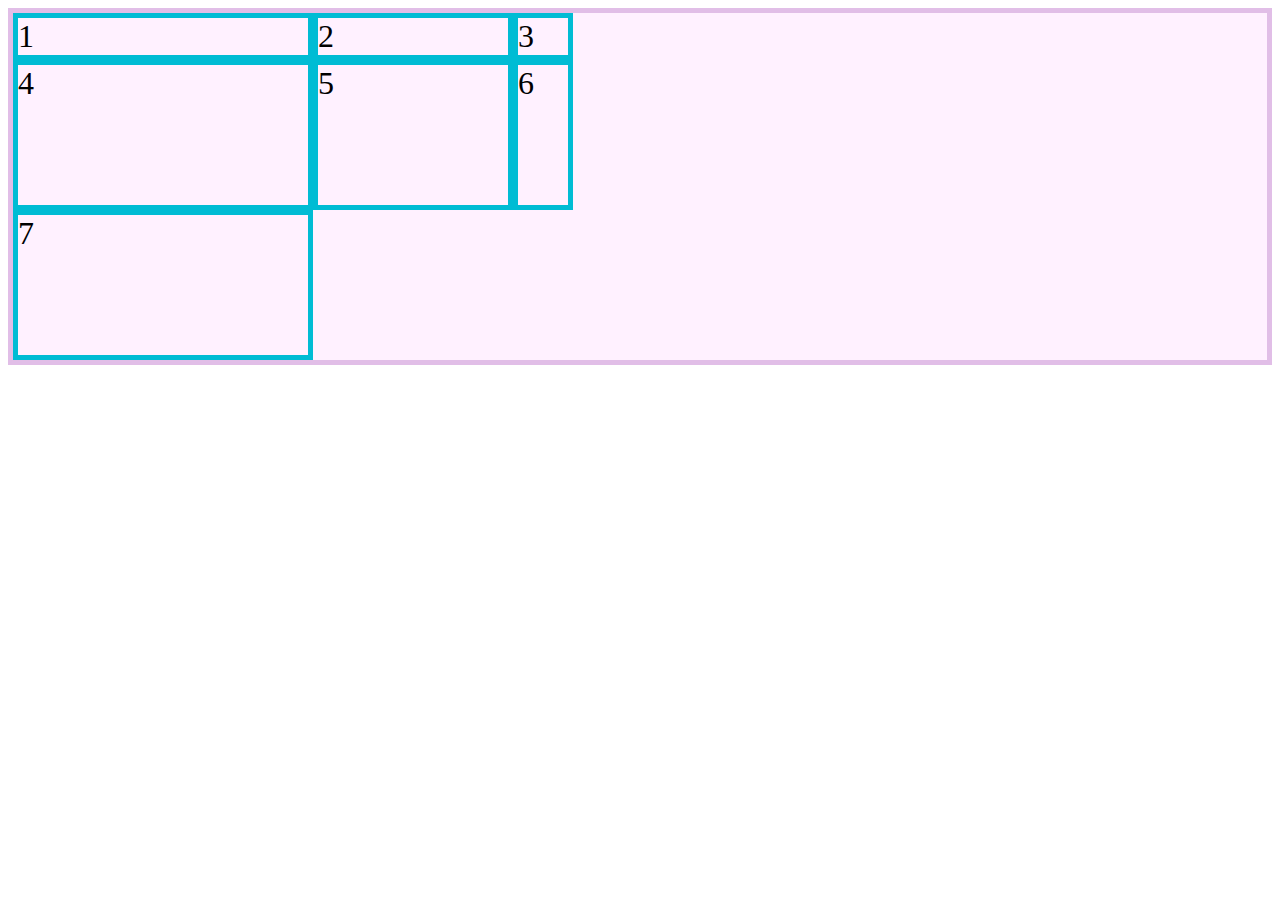
<file: Funciones_especiales/index.html>
<!DOCTYPE html>
<html lang="en">

<head>
    <meta charset="UTF-8">
    <meta http-equiv="X-UA-Compatible" content="IE=edge">
    <meta name="viewport" content="width=device-width, initial-scale=1.0">
    <link rel="stylesheet" href="styles.css">
    <title>Document</title>
</head>

<body>
    <div class="container">
        <div class="item item-1">1</div>
        <div class="item item-2">2</div>
        <div class="item item-3">3</div>
        <div class="item item-4">4</div>
        <div class="item item-5">5</div>
        <div class="item item-6">6</div>
        <div class="item item-7">7</div>
    </div>
</body>

</html>
</file>
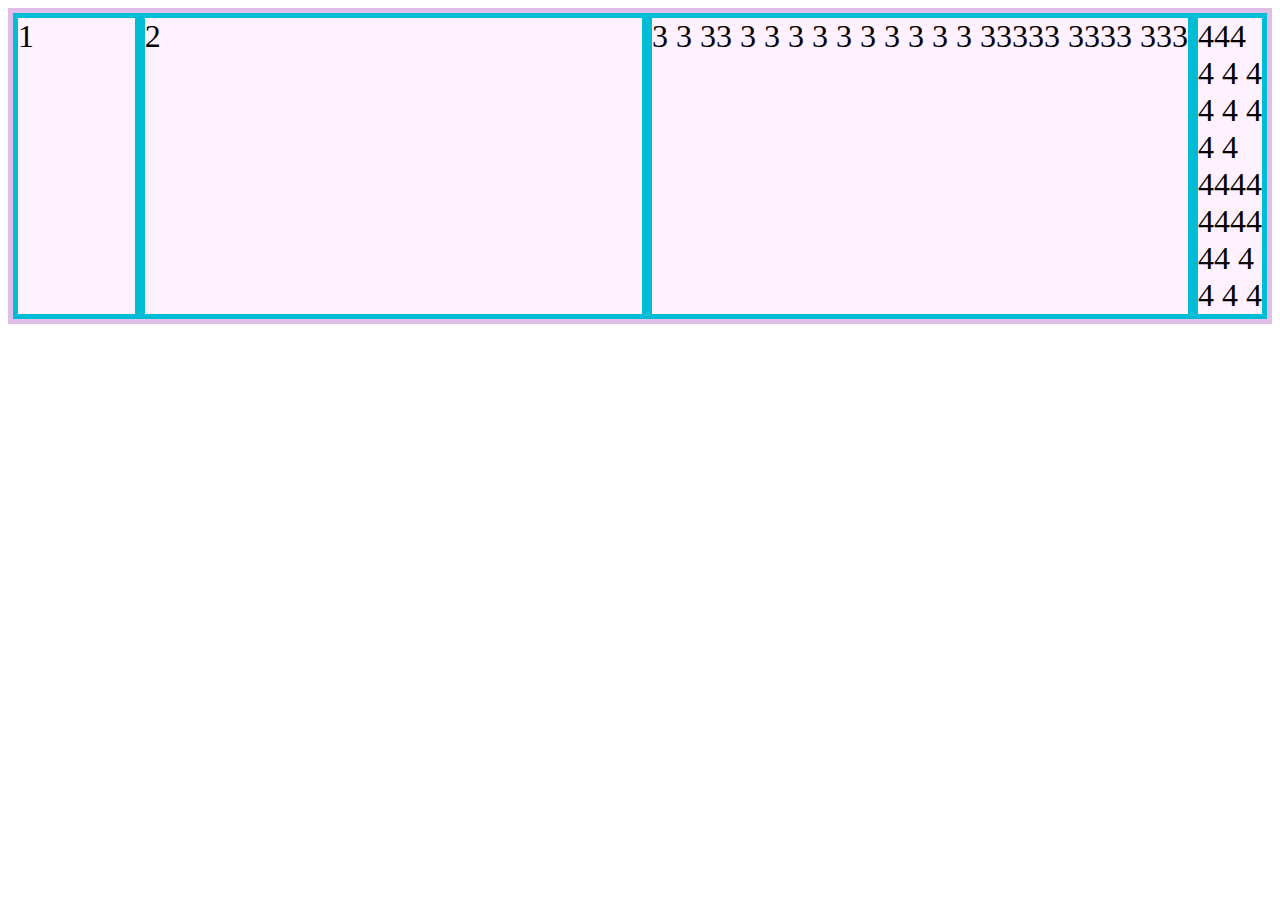
<file: Keywords_especiales/index.html>
<!DOCTYPE html>
<html>

<head>
    <link rel="stylesheet" href="styles.css">
</head>

<body>
    <div class="contenedor">
        <div class="item item-1">1</div>
        <div class="item item-2">2</div>
        <div class="item item-3">3 3 33 3 3 3 3 3 3 3 3 3 3 33333 3333 333</div>
        <div class="item item-4">444 4 4 4 4 4 4 4 4 4444 4444 44 4 4 4 4</div>
    </div>
</body>

</html>
</file>
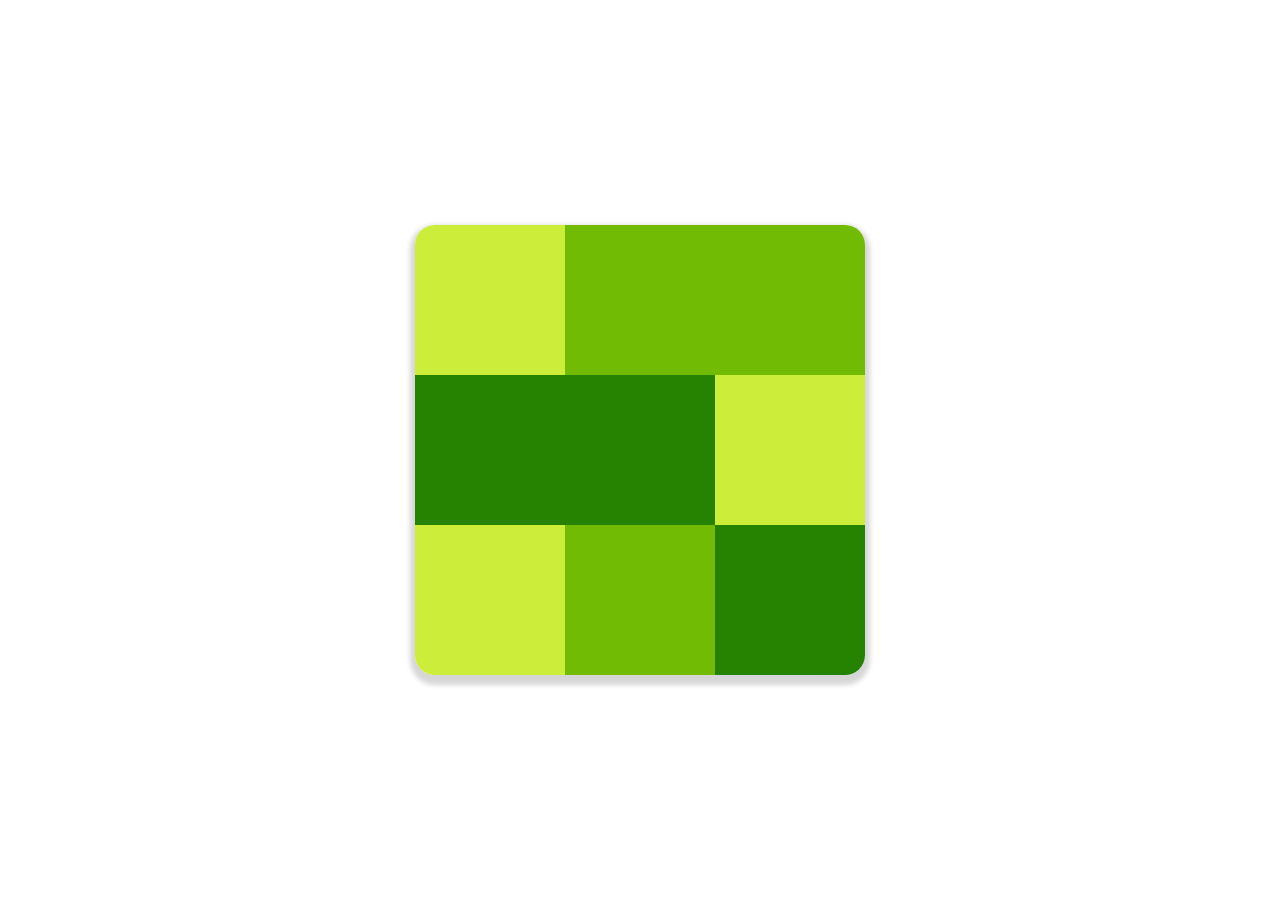
<file: Propiedades_de_ubicacion/index.html>
<!DOCTYPE html>
<html lang="en">

<head>
    <meta charset="UTF-8">
    <meta http-equiv="X-UA-Compatible" content="IE=edge">
    <meta name="viewport" content="width=device-width, initial-scale=1.0">
    <link rel="stylesheet" href="../Propiedades_de_ubicacion/styles.css">
    <title>Document</title>
</head>

<body>
    <div class="container">
        <div class="item item-1"></div>
        <div class="item item-2"></div>
        <div class="item item-3"></div>
        <div class="item item-4"></div>
        <div class="item item-5"></div>
        <div class="item item-6"></div>
        <div class="item item-7"></div>
    </div>

</body>

</html>
</file>
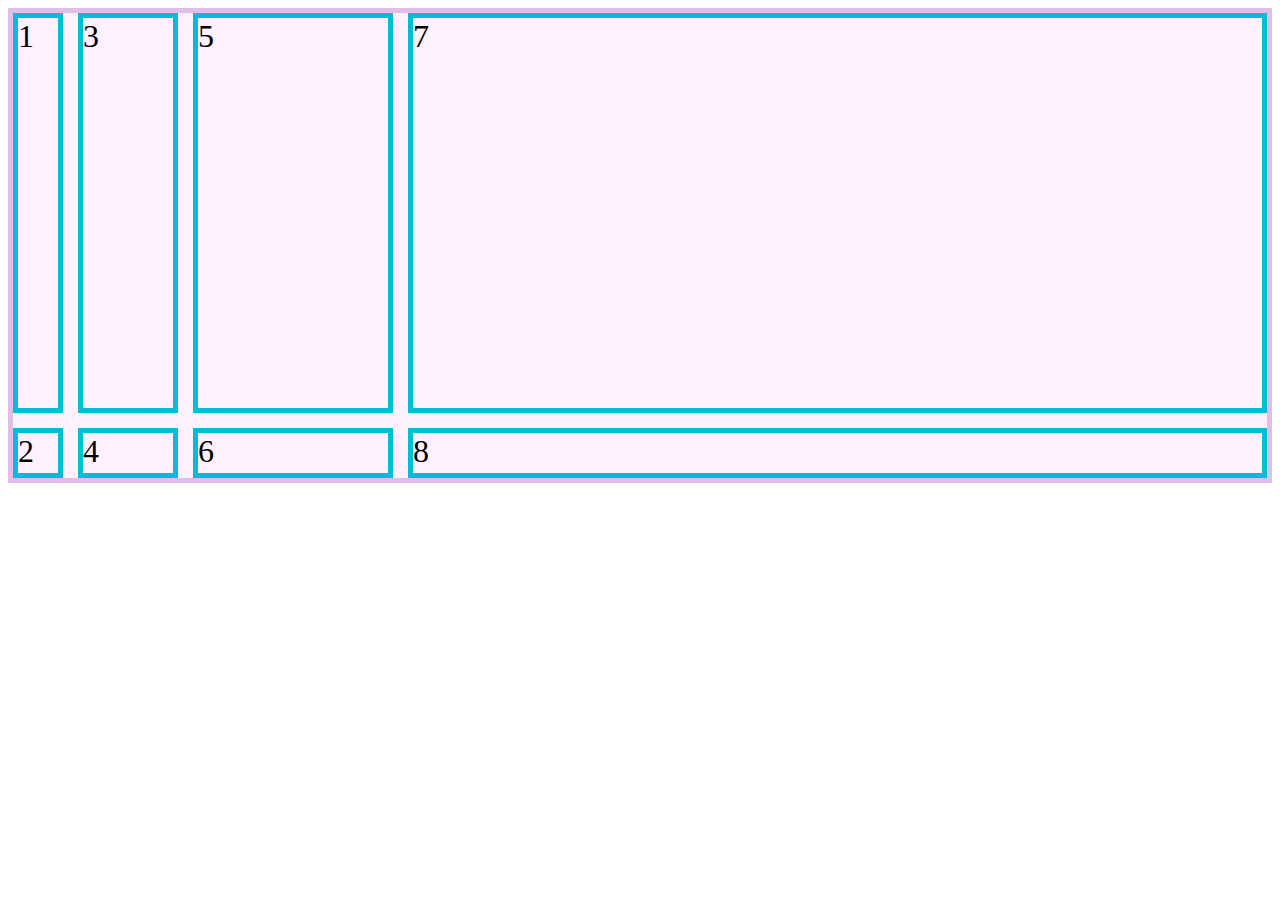
<file: Propiedades_del_contenedor/index.html>
<!DOCTYPE html>
<html lang="en">

<head>
    <meta charset="UTF-8">
    <meta http-equiv="X-UA-Compatible" content="IE=edge">
    <meta name="viewport" content="width=device-width, initial-scale=1.0">
    <link rel="stylesheet" href="styles.css">
    <title>Document</title>
</head>

<body>
    <div class="contenedor">
        <div class="item">1</div>
        <div class="item">2</div>
        <div class="item">3</div>
        <div class="item">4</div>
        <div class="item">5</div>
        <div class="item">6</div>
        <div class="item">7</div>
        <div class="item">8</div>
    </div>

</body>

</html>
</file>
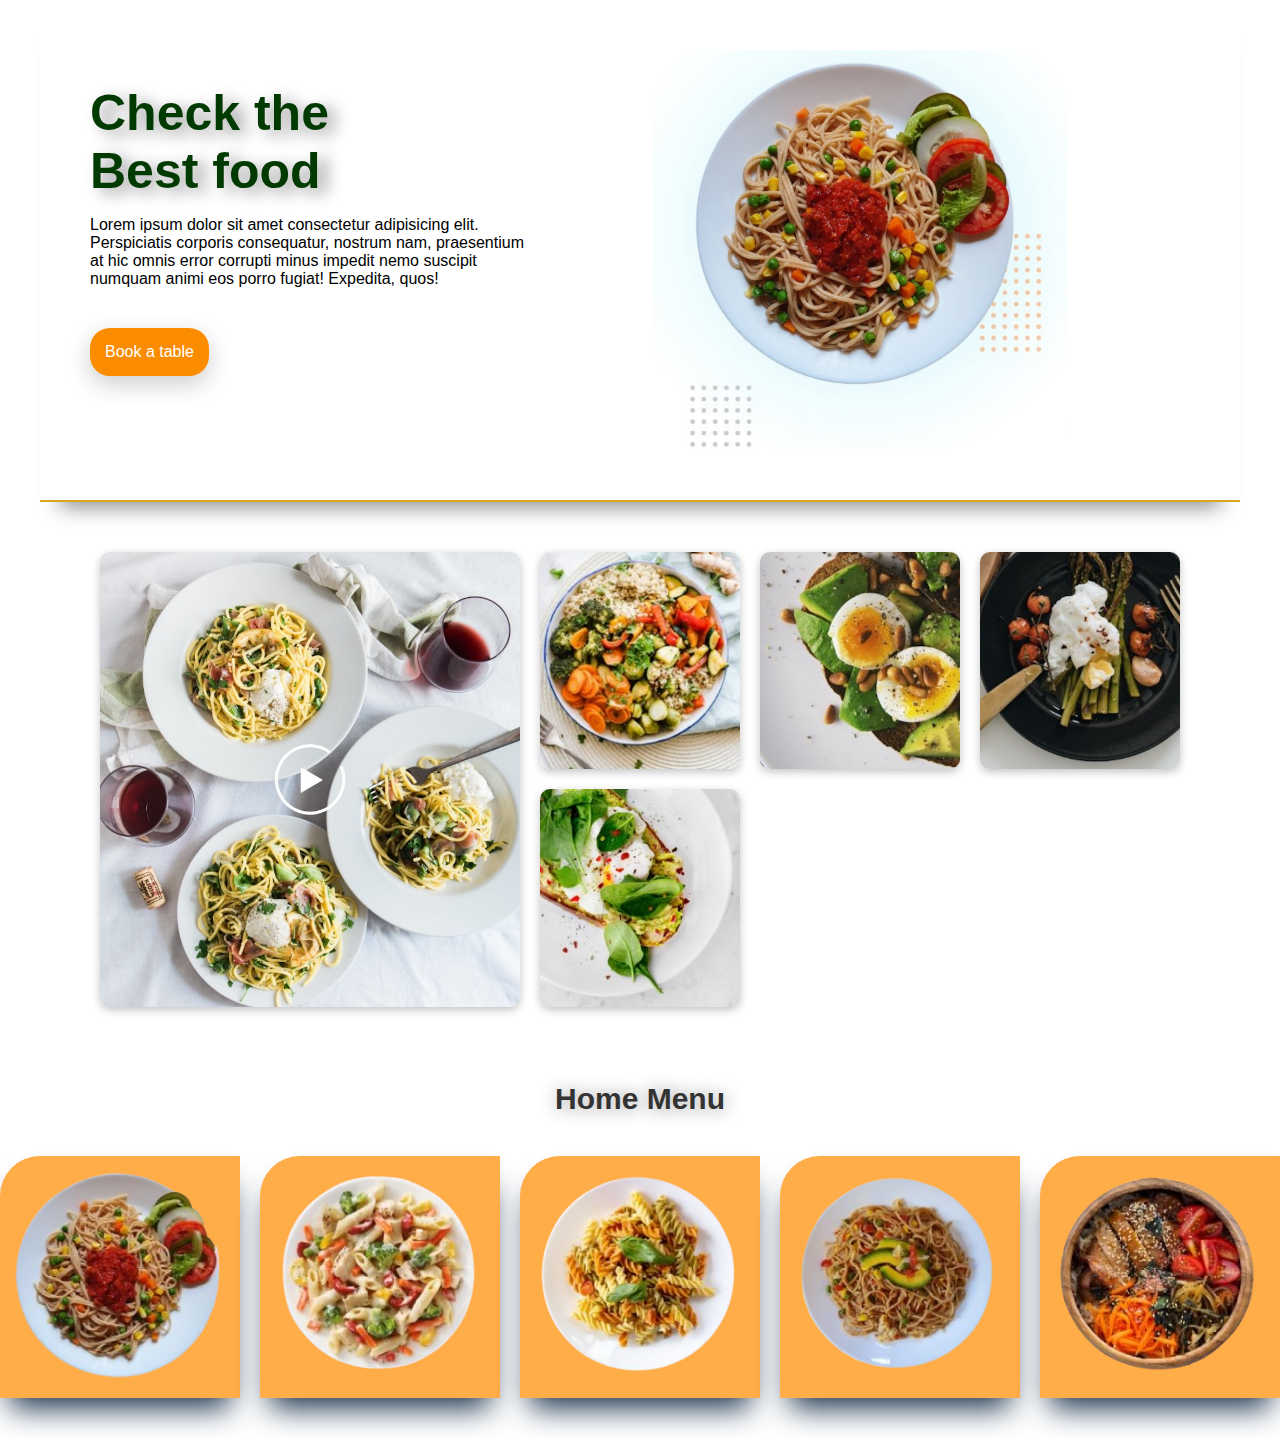
<file: Proyecto/index.html>
<!DOCTYPE html>
<html lang="en">

<head>
    <meta charset="UTF-8">
    <meta http-equiv="X-UA-Compatible" content="IE=edge">
    <meta name="viewport" content="width=device-width, initial-scale=1.0">
    <link rel="stylesheet" href="styles.css">
    <title>Proyecto</title>
</head>

<body>

    <main>
        <section class="hero">
            <div class="info">
                <h1>Check the <br>Best food</h1>
                <p>Lorem ipsum dolor sit amet consectetur adipisicing elit. Perspiciatis corporis consequatur, nostrum nam, praesentium at hic omnis error corrupti minus impedit nemo suscipit numquam animi eos porro fugiat! Expedita, quos!</p>
                <button>Book a table</button>
            </div>
            <img src="img/hero.png" alt="plate of food (pasta)" class="img-hero">

        </section>
    </main>

    <section class="dishes">
        <img src="img/video.png" alt="una mesa con platos" class="dishes-item dishes-item-big">
        <img src="img/dish1.png" alt="bowl de vegetales" class="dishes-item">
        <img src="img/dish2.png" alt="bowl de vegetales" class="dishes-item">
        <img src="img/dish3.png" alt="bowl de vegetales" class="dishes-item">
        <img src="img/dish4.png" alt="bowl de vegetales" class="dishes-item">
    </section>

    <section class="menu">
        <h2 class="menu-title">Home Menu</h2>
        <div class="menu-grid">
            <div class="menu-grid-item">
                <img src="./img/plate1.png" alt="Plate of pasta with salad">
            </div>
            <div class="menu-grid-item">
                <img src="./img/plate2.png" alt="Plate of pasta with salad">
            </div>
            <div class="menu-grid-item">
                <img src="./img/plate3.png" alt="Plate of pasta with salad">
            </div>
            <div class="menu-grid-item">
                <img src="./img/plate4.png" alt="Plate of pasta with salad">
            </div>
            <div class="menu-grid-item">
                <img src="./img/plate5.png" alt="Plate of pasta with salad">
            </div>
        </div>
    </section>

</body>

</html>
</file>
<file: Funciones_especiales/styles.css>
.container {
    border: 5px solid #e1bee7;
    background-color: #fff1ff;
    display: grid;
    grid-template-columns: minmax(30px, 300px) 200px 60px;
    grid-template-rows: auto repeat(2, 150px);
}

.item {
    border: 5px solid #00bcd4;
    font-size: 2rem;
}
</file>
<file: Keywords_especiales/styles.css>
.contenedor {
    border: 5px solid #e1bee7;
    background-color: #fff1ff;
    display: grid;
    grid-template-columns: 1fr 4fr max-content min-content;
}

.item {
    border: 5px solid #00bcd4;
    font-size: 2rem;
}
</file>
<file: Propiedades_de_ubicacion/styles.css>
* {
    box-sizing: border-box;
    margin: 0;
    padding: 0;
}

body {
    width: 100vw;
    height: 100vh;
    display: grid;
    place-content: center;
}

.container {
    display: grid;
    grid-template-columns: repeat(3, 150px);
    grid-template-rows: repeat(3, 150px);
    border-radius: 20px;
    box-shadow: 0px 5px 5px 5px rgba(0, 0, 0, 0.16);
}

.item.item-1 {
    background-color: #ccee3a;
    grid-column: 1 / 2;
    border-radius: 20px 0 0 0;
}

.item.item-2 {
    background-color: #71bb05;
    grid-area: 1 / 2 / 2 / 4;
    border-radius: 0 20px 0 0;
}

.item.item-3 {
    background-color: #268201;
    grid-area: 2 / 1 / 3 / 3;
}

.item.item-4,
.item.item-5 {
    background-color: #ccee3a;
}

.item.item-5 {
    border-radius: 0 0 0 20px;
}

.item.item-6 {
    background: #71bb05;
    ;
}

.item.item-7 {
    background-color: #268201;
    border-radius: 0 0 20px 0;
}
</file>
<file: Propiedades_del_contenedor/styles.css>
.contenedor {
        border: 5px solid #e1bee7;
        background-color: #fff1ff;
        display: grid;
        grid-template-columns: [perro dog] 50px [gato] 100px [raton] 200px;
        /* grid-template-columns LE DECIMOS LA CANTIDAD DE COLUMNAS QUE VA A TENER Y TAMANIO*/
        grid-template-rows: 400px 50px;
        grid-gap: 15px;
        grid-auto-flow: column;
        grid-row: 15px;
    }
    
    .item {
        border: 5px solid #00bcd4;
        font-size: 2rem;
    }
</file>
<file: Proyecto/styles.css>
html {
    font-size: 62.5%;
}

body {
    margin: 0;
    padding: 0;
    box-sizing: border-box;
    font-family: "Roboto", sans-serif;
}

main {
    max-width: 120rem;
    margin: 0 auto;
}

.hero {
    display: grid;
    grid-template-columns: 2fr 3fr;
    max-height: 50rem;
    border-bottom: 0.2rem solid goldenrod;
    padding-bottom: 2.5rem;
    box-shadow: rgba(0, 0, 0, 0.45) 0px 25px 20px -20px;
    grid-template-columns: minmax(300px, 2fr) 3fr;
    padding: 5rem;
}

.img-hero {
    width: 100%;
    height: 40rem;
    object-fit: contain;
}

.info h1 {
    font-weight: bold;
    font-size: 5rem;
    margin-bottom: 0.8rem;
    color: rgb(0, 58, 0);
    text-shadow: 9px 5px 16px rgba(150, 150, 150, 1);
}

.info p {
    font-size: 1.6rem;
    margin-bottom: 4rem;
}

.info button {
    padding: 1.5rem 1.5rem;
    border: none;
    border-radius: 2rem;
    background: #fb8c00;
    color: white;
    font-size: 1.6rem;
    cursor: pointer;
    box-shadow: rgba(0, 0, 0, 0.2) 0px 8px 24px;
}

.dishes {
    padding: 5rem;
    display: grid;
    grid-template-columns: repeat(auto-fit, minmax(75px, 200px));
    grid-auto-rows: 1fr;
    gap: 2rem;
    place-content: center;
}

.dishes-item {
    width: 100%;
    height: 100%;
    object-fit: cover;
    border-radius: 10px;
    box-shadow: rgba(0, 0, 0, 0.24) 0px 3px 8px;
}

.dishes-item-big {
    grid-area: 1/1/3/3;
}

.menu {
    margin-bottom: 4rem;
    width: 100%;
}

.menu-title {
    font-size: 3rem;
    color: #333;
    font-weight: bold;
    text-align: center;
    margin-bottom: 4rem;
    text-shadow: 1px 1px 18px rgba(150, 150, 150, 1);
}

.menu-grid {
    display: grid;
    grid-template-columns: repeat(5, minmax(100px, 250px));
    justify-content: center;
    gap: 2rem;
}

.menu-grid-item {
    background-color: rgb(255, 173, 72);
    padding: 10px;
    border-top-left-radius: 40px;
    box-shadow: rgb(24, 48, 73) 0px 20px 30px -10px;
}

.menu-grid-item img {
    width: 100%;
    height: 100%;
    object-fit: cover;
}

@media screen and (max-width: 1024px) {
    .info {
        font-size: 2.5rem;
    }
    .menu-title {
        font-size: 2rem;
    }
    .menu-grid {
        grid-template-columns: repeat(auto-fit, minmax(100px, 1fr));
    }
}

@media screen and (max-width: 768px) {
    .hero {
        grid-template-columns: 1fr;
        padding-bottom: 50px;
    }
    .img-hero {
        display: none;
    }
    .dishes {
        grid-template-columns: repeat(auto-fit, minmax(135px, 1fr));
        grid-template-rows: repeat(2, minmax(135px, 1fr));
        grid-gap: 25px;
    }
}
</file>
